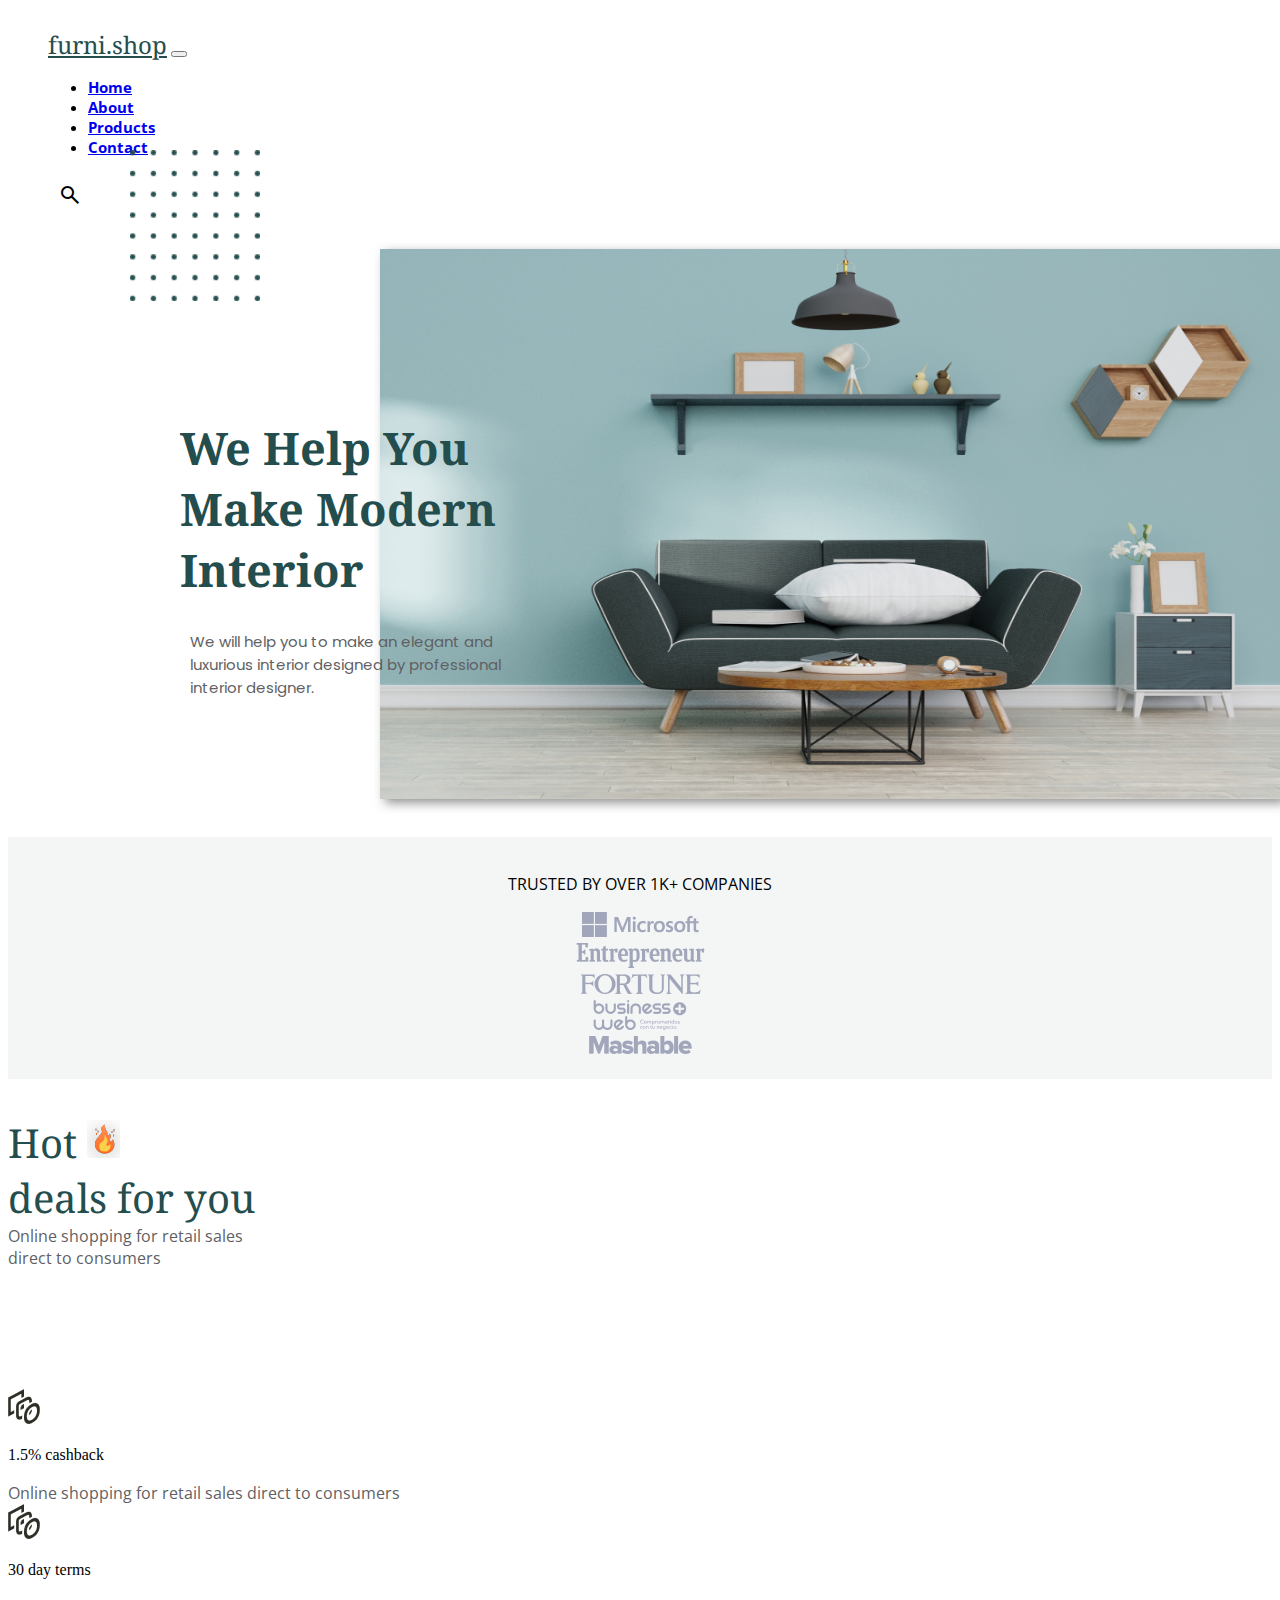
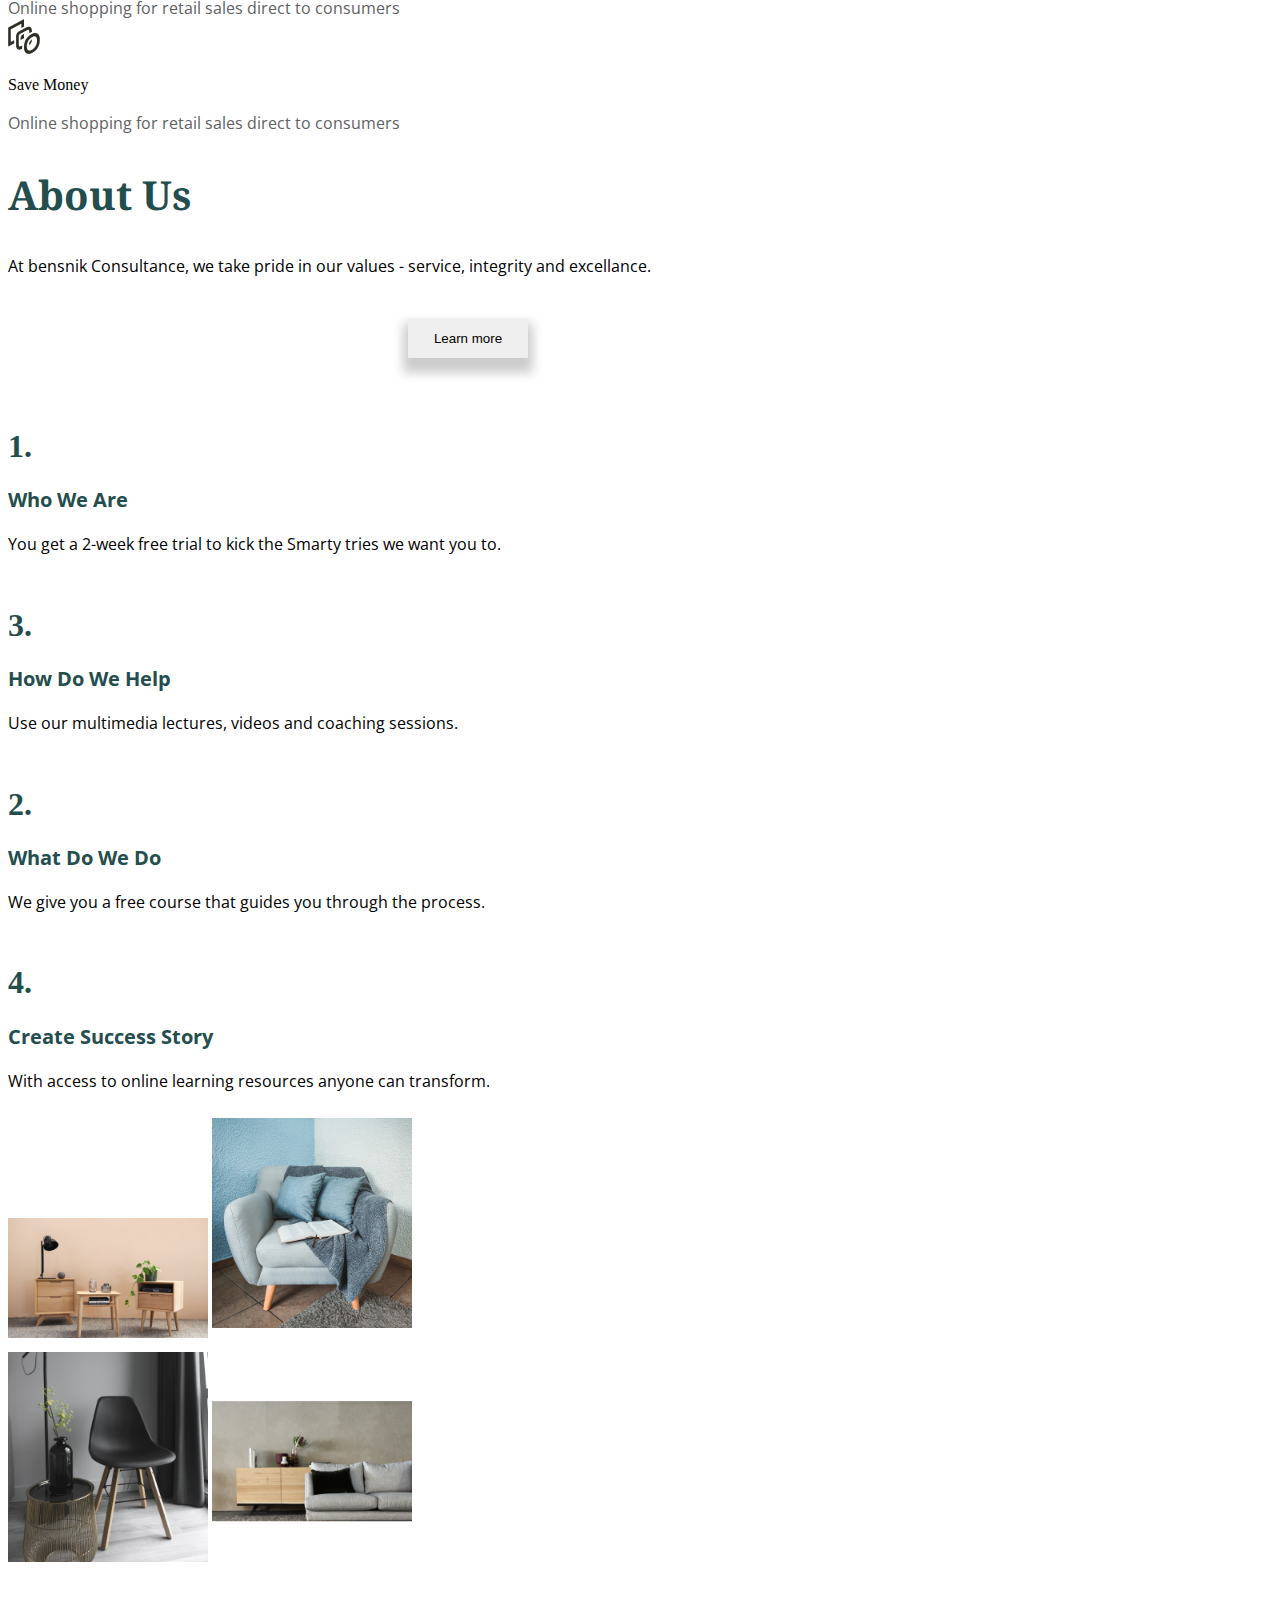
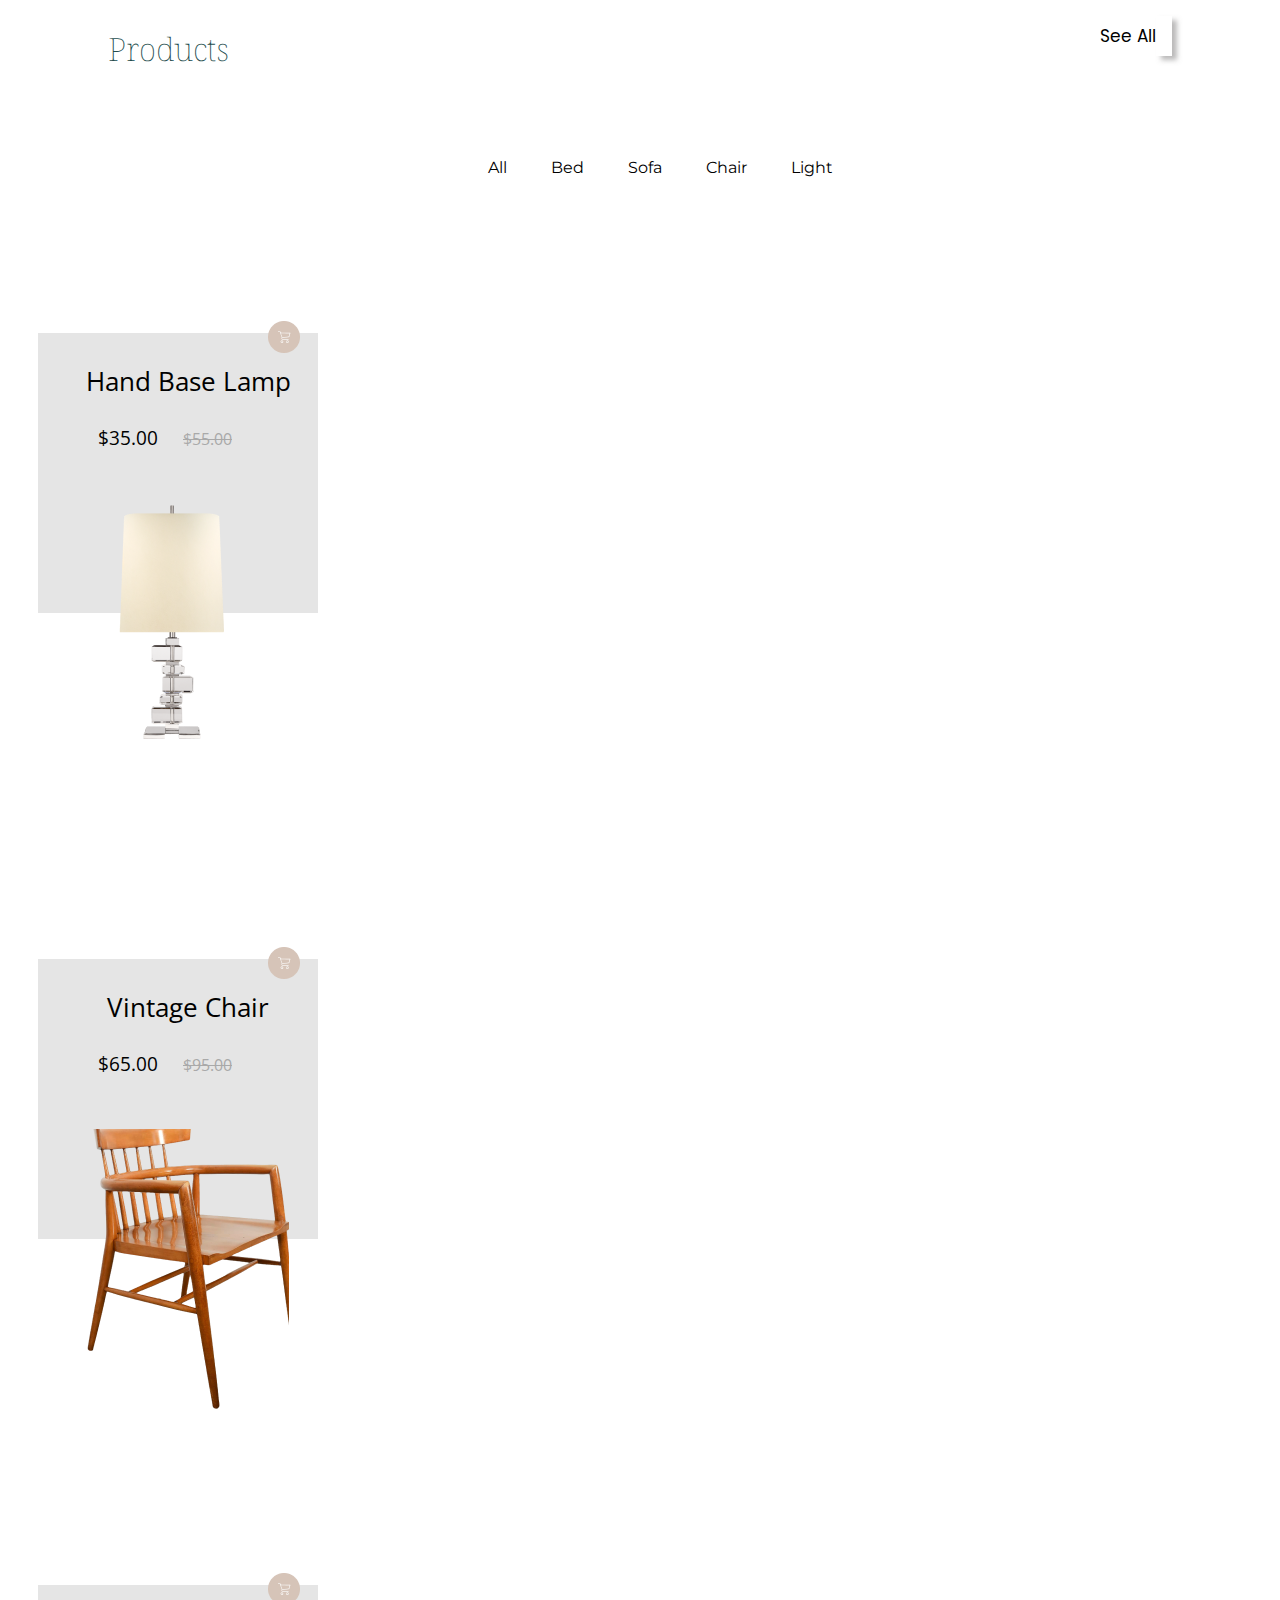
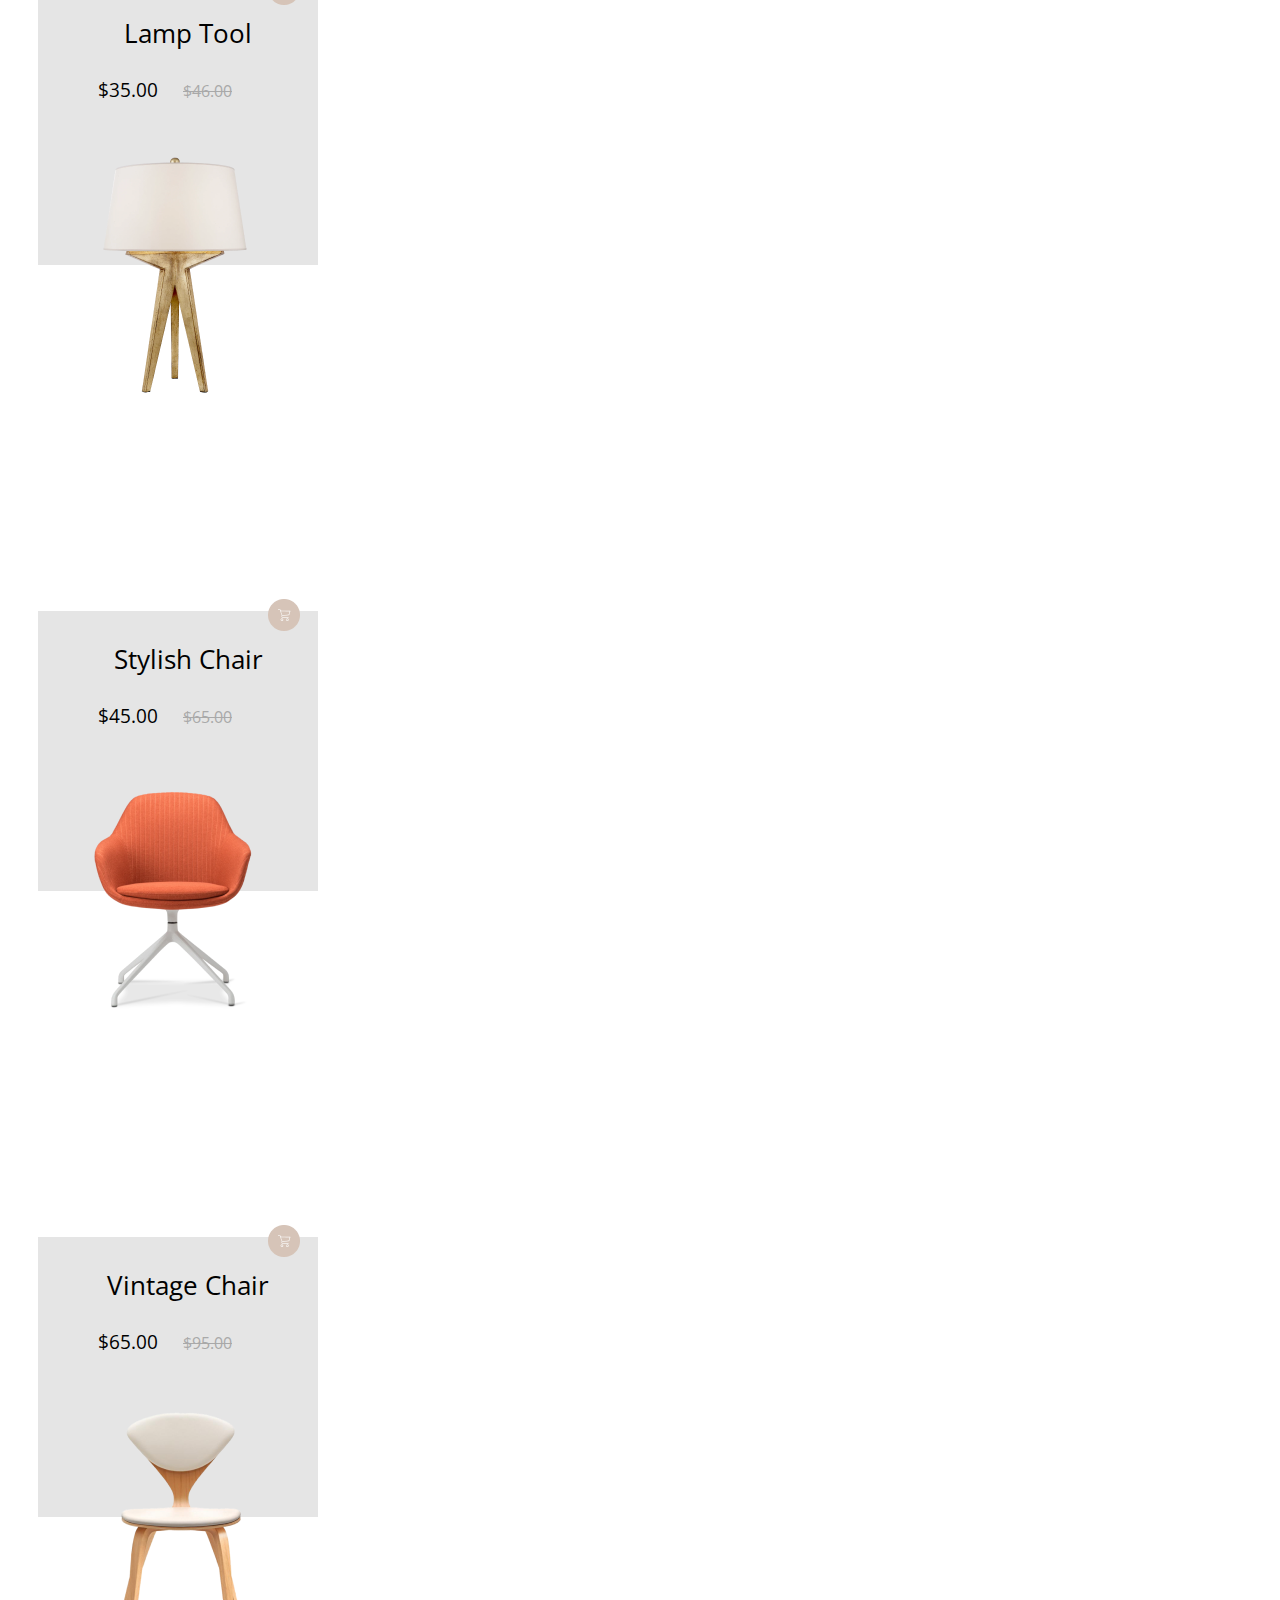
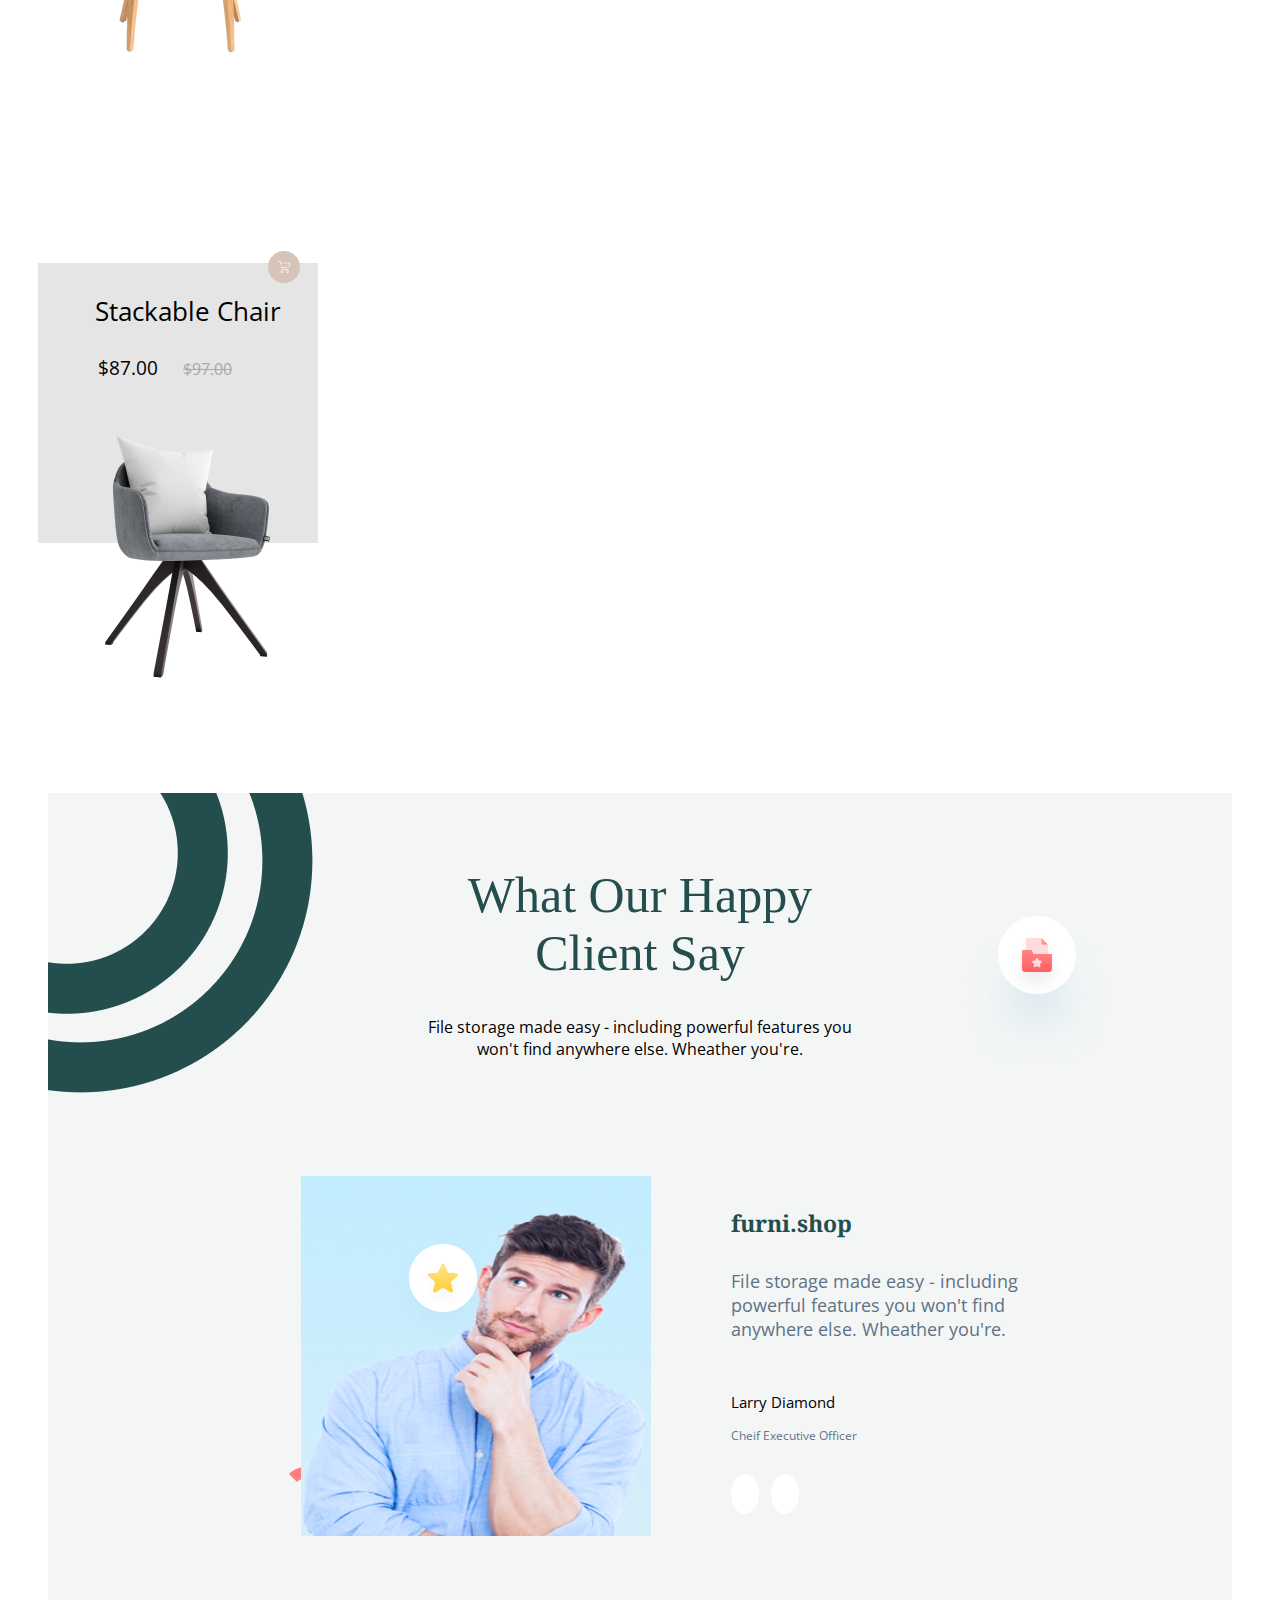
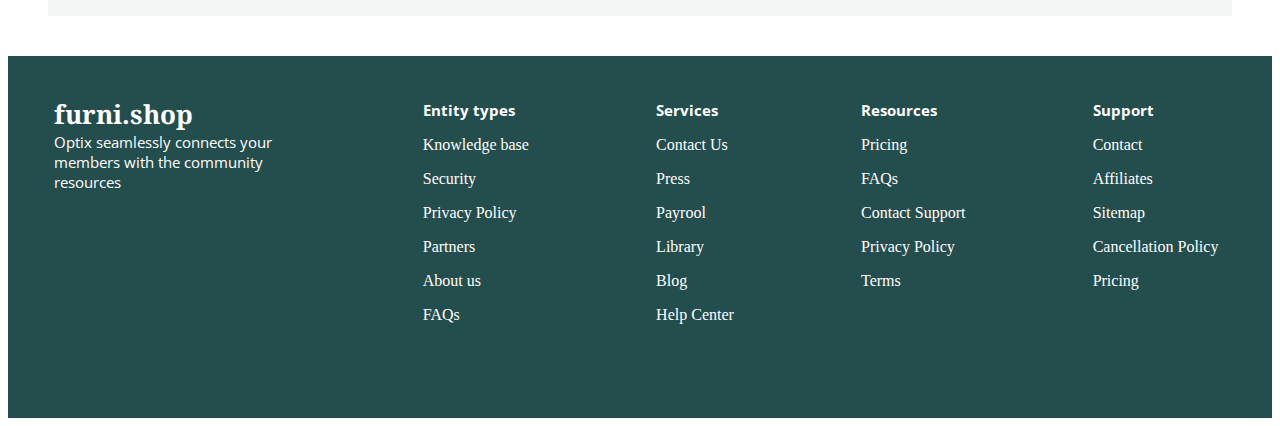
<file: index.html>
<!DOCTYPE html>
<html lang="en">
<head>
    <meta charset="UTF-8">
    <meta name="viewport" content="width=device-width, initial-scale=1.0">
    <title>furni.shop</title>
    <link rel="stylesheet" href="index.css">
    <link rel="stylesheet" href="https://fonts.googleapis.com/css2?family=Material+Symbols+Outlined:opsz,wght,FILL,GRAD@24,400,0,0" />
    <link rel="stylesheet" href="https://cdnjs.cloudflare.com/ajax/libs/font-awesome/6.4.2/css/all.min.css" integrity="sha512-z3gLpd7yknf1YoNbCzqRKc4qyor8gaKU1qmn+CShxbuBusANI9QpRohGBreCFkKxLhei6S9CQXFEbbKuqLg0DA==" crossorigin="anonymous" referrerpolicy="no-referrer" />
    <script src="https://code.jquery.com/jquery-3.6.0.min.js"></script>
    <link href="https://cdn.jsdelivr.net/npm/bootstrap@5.3.2/dist/css/bootstrap.min.css" rel="stylesheet" integrity="sha384-T3c6CoIi6uLrA9TneNEoa7RxnatzjcDSCmG1MXxSR1GAsXEV/Dwwykc2MPK8M2HN" crossorigin="anonymous">
</head>
<body>
    <!-- Navbar -->
    <header>
        <nav class="navbar navbar-expand-lg px-3">
            <div class="container-fluid">
              <a class="navbar-brand" id="logo" href="#">furni.shop</a>
              <button
                class="navbar-toggler"
                type="button"
                data-bs-toggle="collapse"
                data-bs-target="#navbarSupportedContent"
                aria-controls="navbarSupportedContent"
                aria-expanded="false"
                aria-label="Toggle navigation"
              >
                <span class="navbar-toggler-icon"></span>
              </button>
              <div class="collapse navbar-collapse" id="navbarSupportedContent">
                <ul class="navbar-nav mx-auto mb-2 mb-lg-0">
                  <li class="nav-item px-2 l1">
                    <a class="nav-link active" aria-current="page" href="index.html">Home</a>
                  </li>
                  <li class="nav-item px-2 l1">
                    <a class="nav-link active" href="#about">About</a>
                  </li>
                  <li class="nav-item px-2 l1">
                    <a class="nav-link active" href="#products">Products</a>
                  </li>
                  <li class="nav-item px-2 l1">
                    <a class="nav-link active" href="#contact">Contact</a>
                  </li>
                </ul>
                <div class="icons">
                    <span class="material-symbols-outlined"> search </span>
                </div>
              </div>
            </div>
          </nav>
        
        
    </header>

    <!-- Head part -->
    <div class="main">
        <img src="./images/dots.png" alt="" class="dots">
        <div class="overlap">
            <div class="text4">
                <h1>We Help You Make Modern Interior</h1>
                <p>We will help you to make an elegant and luxurious interior 
                    designed by professional interior designer.
                </p>
            </div>
            <img src="./images/first.png" class="img-fluid" alt="furni">
        </div>
    </div>


<!-- Trusted part -->
<div class="container-fluid trusted text-center">
    <p class="mb-4">TRUSTED BY OVER 1K+ COMPANIES</p>
    <div class="d-flex flex-wrap justify-content-center">
        <div class="p-2"><img src="./images/Microsoft.png" class="img-fluid" alt="Microsoft"></div>
        <div class="p-2"><img src="./images/Entrepreneur.png" class="img-fluid" alt="Entrepreneur"></div>
        <div class="p-2"><img src="./images/Fortune.png" class="img-fluid" alt="Fortune"></div>
        <div class="p-2"><img src="./images/Business web.png" class="img-fluid" alt="BusinessWeb"></div>
        <div class="p-2"><img src="./images/Mashable.png" class="img-fluid" alt="Mashable"></div>
    </div>
</div>
<br><br>

<!-- Hot deals part -->

<div class="container">
    <div class="row">
        <div class="col-lg-3 col-md-6 col-sm-12 mb-3">
            <div class="p-2">
                <div class="heading">
                    Hot <img src="./images/fire (1) 1.png" alt="fire"><br>
                    deals for you
                    <div class="headText">
                        Online shopping for retail sales <br> direct to consumers
                    </div>
                </div>
            </div>
        </div>
        <div class="col-lg-3 col-md-6 col-sm-12 mb-3">
            <div class="p-2">
                <img src="./images/icon.png" class="img-fluid" alt="icon"> <br><br>
                <div class="txt1">1.5% cashback</div> <br>
                <div class="headText">Online shopping for retail sales direct to consumers</div>
            </div>
        </div>
        <div class="col-lg-3 col-md-6 col-sm-12 mb-3">
            <div class="p-2">
                <img src="./images/icon.png" class="img-fluid" alt="icon"> <br> <br>
                <div class="txt1">30 day terms</div> <br>
                <div class="headText">Online shopping for retail sales direct to consumers</div>
            </div>
        </div>
        <div class="col-lg-3 col-md-6 col-sm-12 mb-3">
            <div class="p-2">
                <img src="./images/icon.png" class="img-fluid" alt="icon"> <br> <br>
                <div class="txt1">Save Money</div> <br>
                <div class="headText">Online shopping for retail sales direct to consumers</div>
            </div>
        </div>
    </div>
</div>



    <!-- Part 4 About Us -->
    <div class="container-fluid" id="about">
        <div class="container">
            <div class="row">
              <div class="col">
                <div class="abtext">
                    <h2>About Us</h2>
                    <p>At bensnik Consultance, we take pride in our values 
                        - service, integrity and excellance.
                    </p>
                </div>
              </div>
              <div class="col">
                <div class="abbtn"><button class="learn">Learn more</button></div>
              </div>
            </div>
        </div>
        <br>
        <div class="container text-center">
            <div class="row">
              <div class="col">
                <div class="container text-center">
                    <div class="row">
                      <div class="col">
                        <div class="Atext">
                            <div>
                                <h1>1.</h1>
                                <h3>Who We Are</h3>
                                <p>You get a 2-week free trial to kick the Smarty tries we want you to.</p>
                            </div>
                            <div>
                                <h1>3.</h1>
                                <h3>How Do We Help</h3>
                                <p>Use our multimedia lectures, videos and coaching sessions.</p>
                            </div>
                        </div>
                      </div>
                      <div class="col">
                        <div class="Atext">
                            <div>
                                <h1>2.</h1>
                                <h3>What Do We Do</h3>
                                <p>We give you a free course that guides you through the process.</p>
                            </div>
                            <div>
                                <h1>4.</h1>
                                <h3>Create Success Story</h3>
                                <p>With access to online learning resources anyone can transform.</p>
                            </div>
                        </div>
                      </div>
                    </div>
                  </div>
              </div>
              <div class="col">
                <div class="aboutInner2">
                    <div>
                        <img src="./images/About1.png" class="img1" alt="img">
                        <img src="./images/About2.png" class="img2" alt="img">
                    </div>
                </div>
                <div class="aboutInner2">
                    <div>
                        <img src="./images/About3.png" class="img2" alt="img">
                        <img src="./images/About4.png" class="img3" alt="img">
                    </div>
                </div>
              </div>
            </div>
          </div>


    <!-- Products -->
    <div class="pouter" id="products">
        <div class="phead">
            <h1>Products</h1>
            <p>See All <i class="fa-solid fa-arrow-right"></i></p>
        </div>
        <div class="tabs">
            <ul>
                <li class="a2"><a href="#items">All</a></li>
                <li><a href="#items" >Bed</a></li>
                <li><a href="#items">Sofa</a></li>
                <li><a href="#items">Chair</a></li>
                <li><a href="#items">Light</a></li>
            </ul>
        </div>
        <div class="container text-center" id="items">
            <div class="row">
              <div class="col">
                <div class="p1">
                    <div class="p1text">
                        <img src="./images/Cart.png" alt="" class="cart">
                        <p class="name">Hand Base Lamp</p>
                        <p class="price">$35.00  &nbsp; &nbsp; <span>$55.00</span></p>
                    </div>
                    <img src="./images/product1.png" class="img1" alt="">
                </div>
              </div>
              <div class="col">
                <div class="p1">
                    <div class="p1text">
                        <img src="./images/Cart.png" alt="" class="cart">
                        <p class="name">Vintage Chair</p>
                        <p class="price">$65.00  &nbsp; &nbsp; <span>$95.00</span></p>
                    </div>
                    <img src="./images/product6.png" class="img2" alt="">
                </div>
              </div>
              <div class="col">
                <div class="p1">
                    <div class="p1text">
                        <img src="./images/Cart.png" alt="" class="cart">
                        <p class="name">Lamp Tool</p>
                        <p class="price">$35.00  &nbsp; &nbsp; <span>$46.00</span></p>
                    </div>
                    <img src="./images/product5.png" class="img4" alt="">
                </div>
              </div>
            </div>
            <div class="row">
                <div class="col">
                    <div class="p1">
                        <div class="p1text">
                            <img src="./images/Cart.png" alt="" class="cart">
                            <p class="name">Stylish Chair</p>
                            <p class="price">$45.00  &nbsp; &nbsp; <span>$65.00</span></p>
                        </div>
                        <img src="./images/product4.png" class="img3" alt="">
                    </div>
                </div>
                <div class="col">
                    <div class="p1">
                        <div class="p1text">
                            <img src="./images/Cart.png" alt="" class="cart">
                            <p class="name">Vintage Chair</p>
                            <p class="price">$65.00  &nbsp; &nbsp; <span>$95.00</span></p>
                        </div>
                        <img src="./images/product3.png" class="img1" alt="">
                    </div>
                </div>
                <div class="col">
                    <div class="p1">
                        <div class="p1text">
                            <img src="./images/Cart.png" alt="" class="cart">
                            <p class="name">Stackable Chair</p>
                            <p class="price">$87.00  &nbsp; &nbsp; <span>$97.00</span></p>
                        </div>
                        <img src="./images/product2.png" class="img3" alt="">
                    </div>
                </div>
            </div>
        </div>
    </div>


    <!-- Client Say part -->
    <div class="couter" id="contact">
        <div class="clientSay">
            <img src="./images/Ellipse1.png" alt="" class="side1">
            <img src="./images/Ellipse2.png" alt="" class="side1">
            <div class="client">
                <div class="head"><h1>What Our Happy Client Say</h1>
                <p>File storage made easy - including powerful features
                    you won't find anywhere else. Wheather you're.
                </p>
                </div>
                <img src="./images/envelope.png" alt="" class="envelope">
            </div>
            <div class="div">
                <img src="./images/Ellipse 2613.png" alt="" class="ellipse">
                <img class="star" src="./images/star.png" alt="">
                <div class="clientInner">
                    <img src="./images/Client.png" class="img-fluid" alt="client">
                    <div class="cinner2">
                        <h4>furni.shop</h4>
                        <p>File storage made easy - including powerful features
                            you won't find anywhere else. Wheather you're.</p>
                            <br>
                        <p class="p2">Larry Diamond </p>
                        <p class="p3"> Cheif Executive Officer</p>
                        <br>
                        <button class="btn1"><i class="fa-solid fa-arrow-left" style="color: #000000;"></i></button> &nbsp;
                        <button class="btn1"><i class="fa-solid fa-arrow-right" style="color: #000000;"></i></button>
                    </div>
                </div>
            </div>
        </div>
    </div>

    <!-- Footer -->
    <footer>
        <div class="div">    
            <div class="div1">
                <div class="t1">furni.shop</div>
                <div class="t2">Optix seamlessly connects your members with the community resources</div> <br>
                <i class="fa-brands fa-facebook-f" style="color: #ffffff;"></i>
                <i class="fa-brands fa-twitter" style="color: #ffffff;"></i>
                <i class="fa-brands fa-linkedin-in" style="color: #ffffff;"></i>
                <i class="fa-brands fa-pinterest" style="color: #ffffff;"></i>
            </div>
            <div class="div2">
                <ul>
                    <li class="l1">Entity types</li>
                    <li>Knowledge base</li>
                    <li>Security</li>
                    <li>Privacy Policy</li>
                    <li>Partners</li>
                    <li>About us</li>
                    <li>FAQs</li>
                </ul>
            </div>
            <div class="div2">
                <ul>
                    <li class="l1">Services</li>
                    <li>Contact Us</li>
                    <li>Press</li>
                    <li>Payrool</li>
                    <li>Library</li>
                    <li>Blog</li>
                    <li>Help Center</li>
                </ul>
            </div>
            <div class="div2">
                <ul>
                    <li class="l1">Resources</li>
                    <li>Pricing</li>
                    <li>FAQs</li>
                    <li>Contact Support</li>
                    <li>Privacy Policy</li>
                    <li>Terms</li>
                </ul>
            </div>
            <div class="div2">
                <ul>
                    <li class="l1">Support</li>
                    <li>Contact</li>
                    <li>Affiliates</li>
                    <li>Sitemap</li>
                    <li>Cancellation Policy</li>
                    <li>Pricing</li>
                </ul>
            </div>
        </div>
    </footer>

    <script src="https://cdn.jsdelivr.net/npm/bootstrap@5.3.2/dist/js/bootstrap.bundle.min.js" integrity="sha384-C6RzsynM9kWDrMNeT87bh95OGNyZPhcTNXj1NW7RuBCsyN/o0jlpcV8Qyq46cDfL" crossorigin="anonymous"></script>
</body>
</html>
</file>
<file: index.css>
@import url('https://fonts.googleapis.com/css2?family=Noto+Serif:wght@700&display=swap');
@import url('https://fonts.googleapis.com/css2?family=Montserrat&display=swap');
@import url('https://fonts.googleapis.com/css2?family=Open+Sans&display=swap');
@import url('https://fonts.googleapis.com/css2?family=Poppins:wght@300&display=swap');

/* Nav bar */
#logo{
    font-family: 'Noto Serif', serif;
    color: #244D4D;
    font-size: 24px;
}
header{
    padding-left: 40px;
    padding-right: 20px;
    padding-top: 20px;
}
.l1{
    font-family:'Open Sans', sans-serif;
    font-size: 18px;
}
.icons img{
    padding: 15px;
}
.icons span{
    padding: 10px;
}


/* Head part */
.main{
    margin: 0;
    padding-top: 20px;
    display: flex;
    flex-direction: row;
}
.overlap{
    width: 100%;
    display: flex;
    flex-direction: row;
    max-width:1000px ;
    margin: auto;
    height: 600px;
    background-color: white;
    position: relative;
}
.text4{
    width: 43%;
    padding: 20px;
    font-family: poppins;
    position: absolute;
    top: 130px;
    height: 310px;
    text-align: center;
    z-index: 2;
}
.text4 h1{
    font-size: 45px;
    font-family: 'Noto Serif', serif;
    color: #244D4D;
    padding-left: 20px;
    text-align: left;
}
.text4 p{
    margin-bottom: 1.5rem;
    padding-top: 0%;
    padding-right: 40px;
    text-align: left;
    padding-left: 30px;
    font-size: 15px;
    color: #5F5F64;
}
.overlap img{
    position: relative;
    top: 2%;
    left: 24%;
    height: 550px;
    width: 100%; 
    max-width: 900px;
    box-shadow: 5px 4px 10px rgba(37,37,37,0.5);
    z-index: 1;
}
.dots{
    position: absolute;
    left: 130px;
    top: 150px;
    width: 130px;
    z-index: 2;
}
@media screen and (max-width: 600px){
    .dots{
        visibility: hidden;
    }
    .main{
        flex-direction: column;
        padding-left: 10px;
    }
    .text4 {
        width: 99%; 
        height: auto; 
        top: 250px; 
        text-align: center; 
    }
    .text4 h1 {
        font-size: 30px;
    }
    .text4 p {
        padding-right: 0px;
        padding-left: 0px;
        font-size: 13px;
        color: #5F5F64;
    }
    .overlap {
        flex-direction: column;
        width: 90%; 
        padding-left: 0px;
        margin: 0%;
        max-width: none;
    }
    .overlap img {
        width: 290px;
        height: auto; 
        left: 0%;
    }
}


/* Trusted part */
.trusted{
    background-color: #F4F6F6;
    text-align: center; 
    font-family:'Open Sans', sans-serif;
    padding-top: 20px;
    padding-bottom:20px ;
}


/* Hot deals */
.heading{
    font-family:'Noto Serif', serif ;
    font-size: 40px;
    color: #244D4D;
    padding-bottom: 120px;
}
.headText{
    font-family: 'Open Sans', sans-serif;
    color: #5f5f64;
    font-size: 16px;
}


/* About us part */
.abtext h2{
    color: #244D4D;
    font-weight: bold;
    font-family:'Noto Serif', serif ;
    font-size: 40px;
}
.abtext p{
    font-size: 16px;
    font-family: 'Open Sans', sans-serif;
}
.abbtn{
    padding-left: 400px;
    padding-top: 25px;
}
.learn{
    width: 120px;
    height: 40px;
    box-shadow: 0px 10px 10px 5px rgba(0, 0, 0, 0.2);
    border: none;
}
.Atext h1{
    color: #244D4D;
    font-weight: bold;
    padding-top: 30px;
}
.Atext h3{
    color: #244D4D;
    font-family: 'Open Sans', sans-serif;
    font-size: 20px;
}
.Atext p{
    font-family: 'Open Sans', sans-serif;
    font-size: 16px;
}
.aboutInner2 .img2{
    width: 200px;
    height: 210px;
    padding-bottom: 10px;
    padding-top: 10px;
}
.aboutInner2 .img1{
    width: 200px;
    padding-top: 50px;
}
.aboutInner2 .img3{
    width: 200px;
    padding-bottom: 50px;
}
@media screen and (max-width: 600px) {
    .abbtn{
        padding-left: 30px;
    }
    .abtext{
        padding-top: 40px;
    }
}


/* Products */
.phead{
    display: flex;
    flex-direction: row;
    justify-content: space-between;
    padding: 20px;
}
.phead h1{
    color: #244D4D;
    font-family:'Noto Serif', serif ;
    padding: 10px;
    font-weight: 100;
    padding-left: 80px;
}
.phead p{
    padding: 10px;
    padding-right: 80px;
    font-family: 'Poppins', sans-serif;
    font-size: 17px;
}
.phead p i{
    box-shadow: 5px 4px 5px rgba(119, 117, 117, 0.5);
}
.tabs{
    text-align: center;
}
.tabs ul{
    list-style: none;
}
.tabs ul li{
    display: inline-block;
    padding: 20px;
}
.tabs ul li a{
    color: rgb(0, 0, 0);
    text-decoration: none;
    font-family:'Montserrat', sans-serif;
}
/* .products{
    display: flex;
    flex-direction: row;
    justify-content: space-between;
    flex-wrap: wrap;
    padding-left: 100px;
    padding-right: 100px;
} */
.p1{
    /* width: 300px; */
    /* margin: auto; */
    height: 600px;
    background-color: white;
    position: relative;
    padding-left: 30px ;
    padding-right: 30px;
}
.p1text{
    width: 280px;
    background-color: #e5e5e5;
    height: 280px;
    position: relative;
    top: 110px;
    z-index: 1;
}
.p1 img{
    position: absolute;
    z-index: 2;
    left: 108px;
}
.p1 .img2{
    left: 60px;
}
.p1 .img3{
    left: 78px;
}
.p1 .img4{
    left: 90px;
}
.p1text .name{
    font-family: 'Open Sans', sans-serif;
    font-size: 26px;
    padding-top: 30px;
    padding-left: 20px;
    text-align: center;
}
.p1text .price{
    font-family: 'Open Sans', sans-serif;
    font-size: 19px;
    padding-left: 60px;
}
.p1text .price span{
    font-size: 16px;
    color: #a9a9a9;
    text-decoration: line-through;
}
.p1text .cart{
    bottom: 260px;
    left: 230px;
}
@media screen and (max-width: 600px){
    .phead{
        flex-direction: column;
        font-size: 18px;
    }
    .phead h1{
        padding-left: 20px;
    }
    .tabs ul li{
        padding-left: 10px;
    }
    /* .products{
        padding-left: 0% ;
        padding-right: 0%;
    } */
    .p1{
        padding-left: 0% ;
        padding-right: 0%;
    }
}


/* Client says part */
.couter{
    padding: 40px;
}
.clientSay{
    background-color: #F4F6F6;
    padding: 40px;
    position: relative;
}
.client{
    text-align: center;
    position: relative;
}
.head{
    width: 450px;
    height: 300px;
    margin: auto;
}
.head h1{
    font-size: 50px;
    font-weight: 300;
    color: #244D4D;
    text-align: center;
}
.head p{
    font-family: 'Open Sans', sans-serif;
    font-size: 16px;
}
.clientInner{
    display: flex;
    flex-direction: row;
    justify-content: center;
}
.clientInner img{
    padding: 40px;
    padding-right: 80px;
    padding-top: 10px;
    height: 360px;
    width: 350px;
}
.cinner2{
    padding-top: 10px;
    width: 288px;
}
.cinner2 h4{
    font-family:'Noto Serif', serif ;
    color: #244D4D;
    font-size: 23px;
}
.cinner2 p{
    font-family:'Open Sans', sans-serif;
    color: #5E7388;
    font-size: 18px;
}
.cinner2 .p2{
    color: black;
    font-size: 15px;
}
.cinner2 .p3{
    font-size: 12px;
}
.btn1{
    border-radius: 80%;
    border: none;
    height: 40px;
    cursor: pointer;
}
.div{
    position: relative;
}
.clientInner img{
    position: relative;
    z-index: 1;
}
.star{
    position:absolute;
    left: 295px;
    top: 70px;
    z-index: 2;
}
.ellipse{
    position: absolute;
    left: 200px;
    top: 300px;
}
.side1{
    position: absolute;
    left: 0;
    top: 0;
}
.envelope{
    position: absolute;
    top: 50px;
    right: 80px;
}
@media screen and (max-width : 600px){
    .couter{
        padding: 0%;
        padding-bottom: 20px;
    }
    .head{
        width: 250px;
        height: 300px;
        margin: auto;
    }
    .clientSay{
        padding: 10px;
    }
    .clientInner{
        flex-direction: column;
    }
    .head h1{
        font-size: 30px;
        font-weight: 300;
        text-align: center;
    }
    .clientInner img{
        padding: 20px;
        padding-right: 0px;
        padding-top: 10px;
        height: 320px;
        width: 250px;
    }
    .side1{
        visibility: hidden;
    }
    .star{
        left: 0px;
    }
    .ellipse{
        top: 450px;
        left: 0px;
    }
    .envelope{
        right: 0px;
        top: 200px;
    }
}


/* Footer css */
footer{
    background-color: #244D4D;
}
.outer{
    color: white;
    padding: 80px;
    display: flex;
    flex-direction: row;
}
.foot{
    font-size: 45px;
    font-family: 'Open Sans', sans-serif;
    justify-content: space-between;
    padding-right: 30px;
}
.foot2{
    padding-top: 50px;
    padding-left: 150px;
    padding-right: 40px;
    width: 600px;
}
.foot2 button{
    border-radius: 50px;
    border: none;
    width: 170px;
    height: 60px;
    font-size: 16px;
    font-family:'Open Sans', sans-serif;
}
.btn1{
    background-color: white;
    color: #3a5f5f;
}
.btn2{
    background-color: #3a5f5f;
    color: white;
    cursor: pointer;
}
.div{
    display: flex;
    flex-direction: row;
    justify-content: space-around;
}
.div2{
    color: white;
    padding: 20px;
    padding-right: 40px;
}
.div2 ul{
    list-style: none;
    padding-bottom: 50px ;
}
.div2 ul li{
    padding: 8px;
}
.l1{
    font-family:'Open Sans', sans-serif;
    font-size: 15px;
    font-weight: bold;
}
.t1{
    font-family:'Noto Serif', serif;
    color: white;
    font-weight: bold;
    font-size: 26px;
}
.t2{
    color: white;
    font-family:'Open Sans', sans-serif;
    font-size: 15px;
}
.div1{
    padding: 40px;
    width: 250px;
}
i{
    padding: 8px;
}
@media screen and (max-width: 600px){
    .outer{
        flex-direction: column;
    }
    .foot{
        font-size: 25px;
        padding-right: 10px;
    }
    .foot2{
        padding-left: 5px;
        width: 300px;
    }
    .foot2 button{
        width: 100px;
        height: 40px;
        font-size: 12px;
        padding-right: 10px ;
    }
    .div{
        flex-direction: column;
        text-align: center;
    }
    .div2{
        padding-top: 5px;
    }
    .div2 ul li{
        padding: 5px;
    }
    .div1{
        padding-right: 0px;
        padding-left: 20px;
        padding-bottom: 20px;
        text-align: left;
    }
}
</file>
